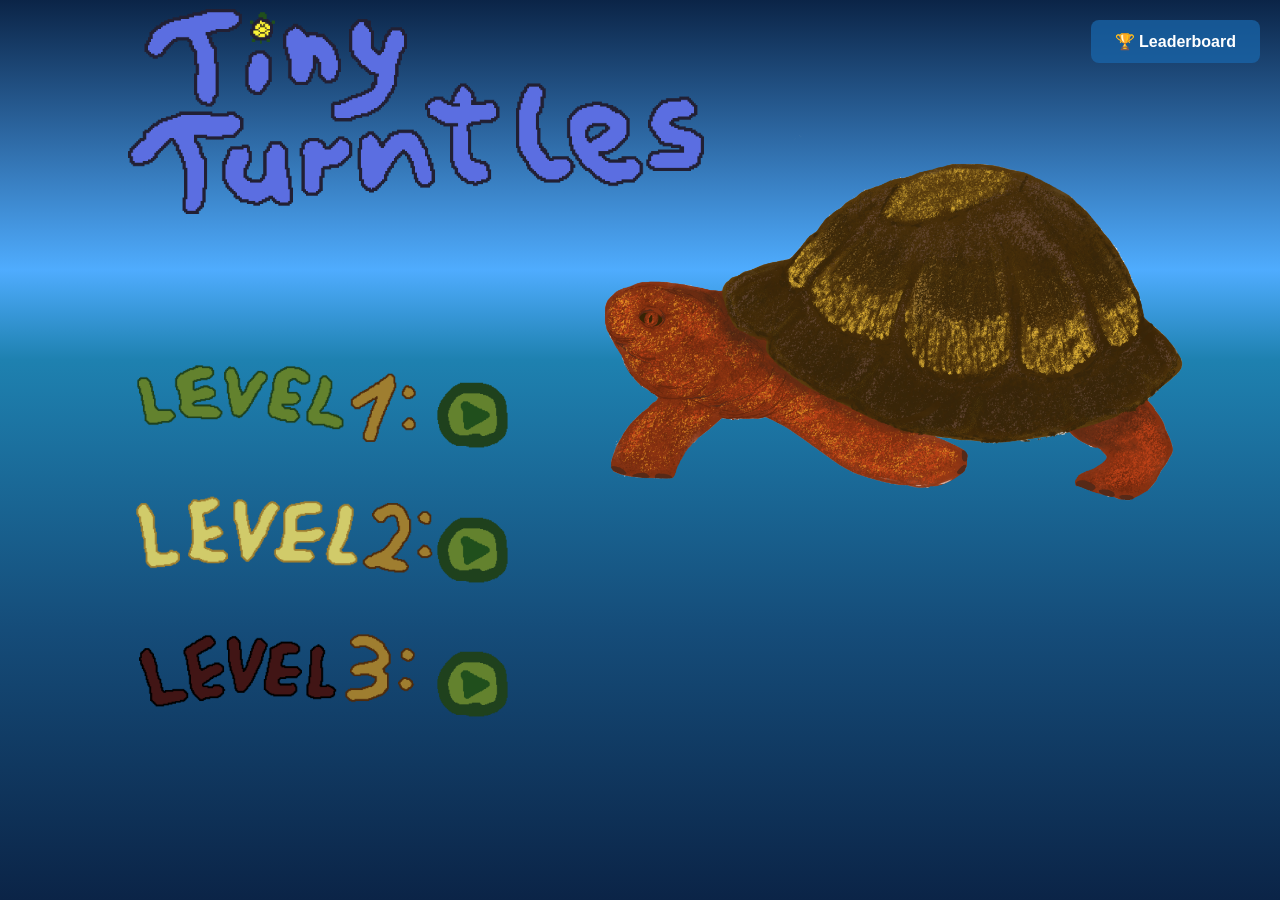
<file: index.html>
<!DOCTYPE html>
<html lang="en">
<head>
    <meta charset="UTF-8">
    <meta name="viewport" content="width=device-width, initial-scale=1.0">
    <title>Tiny Turntles</title>
    <link rel="icon" href="assets/Simple pngs/mini_turt.png" type="image/x-icon">
    <link rel="stylesheet" href="index.css">
</head>
<body>
    <div class="main">
        <img src="assets/Simple pngs/Game title.png" class="title_img" alt="Game Title"/>
        <img src="assets/Simple pngs/vezliukas.png" class="big_turtle_img" alt="Turtle big"/>

        <button class="leaderboard-btn" onclick="showLeaderboard()">🏆 Leaderboard</button>

        <div class="level_container">
            <div class="level_img_container">
                <img src="assets/Simple pngs/Level1.png" class="container_img_1" alt="Level 1"/>
                <a href="game.html?level=easy" class="start_button"></a>
            </div>
            <div class="level_img_container">
                <img src="assets/Simple pngs/Level2.png" class="container_img_1" alt="Level 2"/>
                <a href="game.html?level=medium" class="start_button"></a>
            </div>
            <div class="level_img_container">
                <img src="assets/Simple pngs/Level3.png" class="container_img_1" alt="Level 3"/>
                <a href="game.html?level=hard" class="start_button"></a>
            </div>
        </div>

    </div>

    <!-- Leaderboard Modal -->
    <div id="leaderboard-modal" class="modal hidden">
        <div class="modal-content leaderboard-modal-content">
            <h2>Leaderboards</h2>
            <div class="leaderboard-tabs">
                <button class="tab-btn active" onclick="switchLeaderboardLevel('easy')">Easy</button>
                <button class="tab-btn" onclick="switchLeaderboardLevel('medium')">Medium</button>
                <button class="tab-btn" onclick="switchLeaderboardLevel('hard')">Hard</button>
            </div>
            <table class="scoreboard-table">
                <thead>
                    <tr>
                        <th>Rank</th>
                        <th>Username</th>
                        <th>Time (s)</th>
                        <th>Moves</th>
                        <th>Mistakes</th>
                    </tr>
                </thead>
                <tbody id="leaderboard-body">
                </tbody>
            </table>
            <button class="modal-button" onclick="closeLeaderboard()">Close</button>
        </div>
    </div>
    <script src="index.js"></script>
</file>
<file: index.css>
body {
	background: linear-gradient(to bottom, 
	#0b2447 0%,
    #4facfe 30%, /* procentai veikia kaip keyframes. Nurodo kurioje puslapio dalyje pasiekiama ta spalva */
    #1e81b0 40%,
    #154c79 70%,
    #0b2447 100%
    );
	width: 100vw;
	height: 100vh;
	margin: 0;
}

img {
	display: block;
	margin: 0;
	max-width: 100vw;
	max-height: 100vh;
}

.main {
	margin: 0;
	max-width: 100%;
	max-height: 100%;
	display: grid;
	grid-template-columns: 1fr;
}

.title_img {
	margin-left: 10%;
	margin-top: 1vh;
	width: 45vw;
}

.big_turtle_img {
	margin-left: 45%;
	margin-top: -16vh;
	max-width: 50vw;
}

.level_container{
	position: absolute;
	margin-left: 10%;
	margin-top: 35vh;
	display: flex;
	flex-direction: column;
}

.level_img_container {
	display: inline flex;
	margin-top: 5vh;
	width: 30vw;
	height: 7vw;
}

.container_img_1 {
	width: 80%;
}

.start_button {
	background-image: url("assets/Simple pngs/button_start1.png");
	background-size: contain;
	background-repeat: no-repeat;
	display: block;
	margin-top: 2vh;
	width: 20%;
	height: 7vw;
	cursor: pointer;
	transition: background-image 0.3s ease;
}

.start_button:hover {
	background-image: url("assets/Simple pngs/button_start2.png");
}

.leaderboard-btn {
	position: absolute;
	top: 20px;
	right: 20px;
	padding: 12px 24px;
	font-size: 16px;
	font-weight: bold;
	color: white;
	background-color: #1868aeb5;
	border: none;
	border-radius: 8px;
	cursor: pointer;
	transition: background-color 0.3s, transform 0.2s;
	z-index: 100;
}

.leaderboard-btn:hover {
	background-color: #1e81b0;
	transform: scale(1.05);
}

.leaderboard-btn:active {
	transform: scale(0.98);
}

.modal {
	position: fixed;
	top: 0;
	left: 0;
	width: 100vw;
	height: 100vh;
	background-color: rgba(0, 0, 0, 0.6);
	display: flex;
	justify-content: center;
	align-items: center;
	z-index: 1000;
}

.modal.hidden {
	display: none;
}

.modal-content {
	background-color: white;
	border-radius: 15px;
	padding: 40px;
	box-shadow: 0 4px 20px rgba(0, 0, 0, 0.3);
	text-align: center;
	width: 90%;
	font-family: Arial, sans-serif;
}

.leaderboard-modal-content {
	max-width: 700px;
	max-height: 80vh;
	overflow-y: auto;
}

.leaderboard-modal-content h2 {
	margin-top: 0;
	color: #154c79;
	font-size: 28px;
}

.leaderboard-tabs {
	display: flex;
	gap: 10px;
	justify-content: center;
	margin: 20px 0;
}

.tab-btn {
	padding: 10px 20px;
	font-size: 14px;
	border: 2px solid #4facfe;
	background-color: white;
	color: #4facfe;
	border-radius: 5px;
	cursor: pointer;
	transition: all 0.3s;
	font-weight: bold;
}

.tab-btn.active {
	background-color: #4facfe;
	color: white;
}

.tab-btn:hover {
	background-color: #4facfe;
	color: white;
}

.scoreboard-table {
	width: 100%;
	border-collapse: collapse;
	margin: 20px 0;
	font-size: 14px;
}

.scoreboard-table thead {
	background-color: #4facfe;
	color: white;
}

.scoreboard-table th, .scoreboard-table td {
	padding: 12px;
	text-align: center;
	border-bottom: 1px solid #ddd;
}

.scoreboard-table tbody tr:nth-child(even) {
	background-color: #f9f9f9;
}

.modal-button {
	padding: 12px 20px;
	font-size: 16px;
	border: none;
	border-radius: 5px;
	background-color: #4facfe;
	color: white;
	font-weight: bold;
	cursor: pointer;
	transition: background-color 0.3s;
}

.modal-button:hover {
	background-color: #1e81b0;
}


@media (max-width: 1100px) {
	.title_img {
		margin-left: 10%;
		margin-top: 2vh;
		width: 60vw;
	}

	.big_turtle_img {
		margin-left: 50%;
		margin-top: -12vh;
		max-width: 45vw;
	}

	.level_container {
		margin-left: 5%;
		margin-top: 30vh;
	}

	.level_img_container {
		width: 40vw;
		height: 9vw;
	}

	.start_button {
		width: 25%;
		height: 8vw;
	}

	.leaderboard-btn {
		top: 15px;
		right: 15px;
		padding: 10px 20px;
		font-size: 14px;
	}

	.modal-content {
		padding: 30px;
		width: 90%;
	}

	.leaderboard-modal-content {
		max-width: 95%;
		max-height: 75vh;
	}

	.scoreboard-table {
		font-size: 12px;
	}

	.scoreboard-table th, .scoreboard-table td {
		padding: 8px 5px;
	}

	.tab-btn {
		padding: 8px 15px;
		font-size: 12px;
	}

	.modal-button {
		padding: 10px 15px;
		font-size: 14px;
	}
}

/* Mobile devices (480px and below) */
@media (max-width: 640px) {
	body {
		width: 100vw;
		height: 100vh;
		margin: 0;
		padding: 0;
		overflow: hidden;
	}

	.main {
		width: 100%;
		height: 100%;
		overflow: auto;
		display: flex;
		flex-direction: column;
		align-items: center;
	}

	.title_img {
		margin: 2vh auto 0;
		width: 90vw;
	}

	.big_turtle_img {
		display: none;
	}

	.level_container {
		position: relative;
		margin: 5vh auto 0;
		padding: 0 5% 8vh;
		width: 90%;
		box-sizing: border-box;
	}

	.level_img_container {
		display: flex;
		width: 100%;
		height: auto;
		margin-top: 3vh;
		margin-bottom: 3vh;
		align-items: center;
		gap: 10px;
	}

	.container_img_1 {
		width: 80%;
		height: auto;
	}

	.start_button {
		width: 20%;
		height: auto;
		aspect-ratio: 1.5 / 1;
		margin-top: 0;
	}

	.leaderboard-btn {
		top: 10px;
		right: 10px;
		padding: 8px 15px;
		font-size: 12px;
		border-radius: 5px;
	}

	.leaderboard-btn:active {
		transform: scale(0.95);
	}

	.modal {
		align-items: flex-end;
		padding: 0;
	}

	.modal-content {
		padding: 20px;
		width: 100%;
		border-radius: 15px 15px 0 0;
		max-height: 85vh;
		overflow-y: auto;
		box-sizing: border-box;
	}

	.leaderboard-modal-content {
		max-width: 100%;
		max-height: 85vh;
	}

	.leaderboard-modal-content h2 {
		font-size: 22px;
		margin: 0 0 15px 0;
	}

	.leaderboard-tabs {
		flex-wrap: wrap;
		gap: 8px;
		margin: 15px 0;
	}

	.tab-btn {
		padding: 8px 12px;
		font-size: 11px;
		flex: 1;
		min-width: 70px;
	}

	.scoreboard-table {
		font-size: 11px;
		margin: 15px 0;
	}

	.scoreboard-table th, .scoreboard-table td {
		padding: 6px 3px;
		font-size: 10px;
	}

	.modal-button {
		padding: 10px;
		font-size: 12px;
		width: 100%;
		box-sizing: border-box;
		margin-top: 8px;
	}
}

/* Extra small devices (less than 360px) */
@media (max-width: 360px) {
	.title_img {
		width: 80vw;
		margin-left: 0;
	}

	.big_turtle_img {
		display: none;
	}

	.level_container {
		padding: 0 5px;
	}

	.container_img_1 {
		width: 75%;
	}

	.leaderboard-btn {
		padding: 6px 12px;
		font-size: 11px;
	}

	.modal-content {
		padding: 15px;
	}

	.leaderboard-modal-content h2 {
		font-size: 18px;
	}

	.tab-btn {
		padding: 6px 10px;
		font-size: 10px;
	}

	.scoreboard-table {
		font-size: 9px;
	}

	.scoreboard-table th, .scoreboard-table td {
		padding: 4px 2px;
		font-size: 8px;
	}
}
</file>
